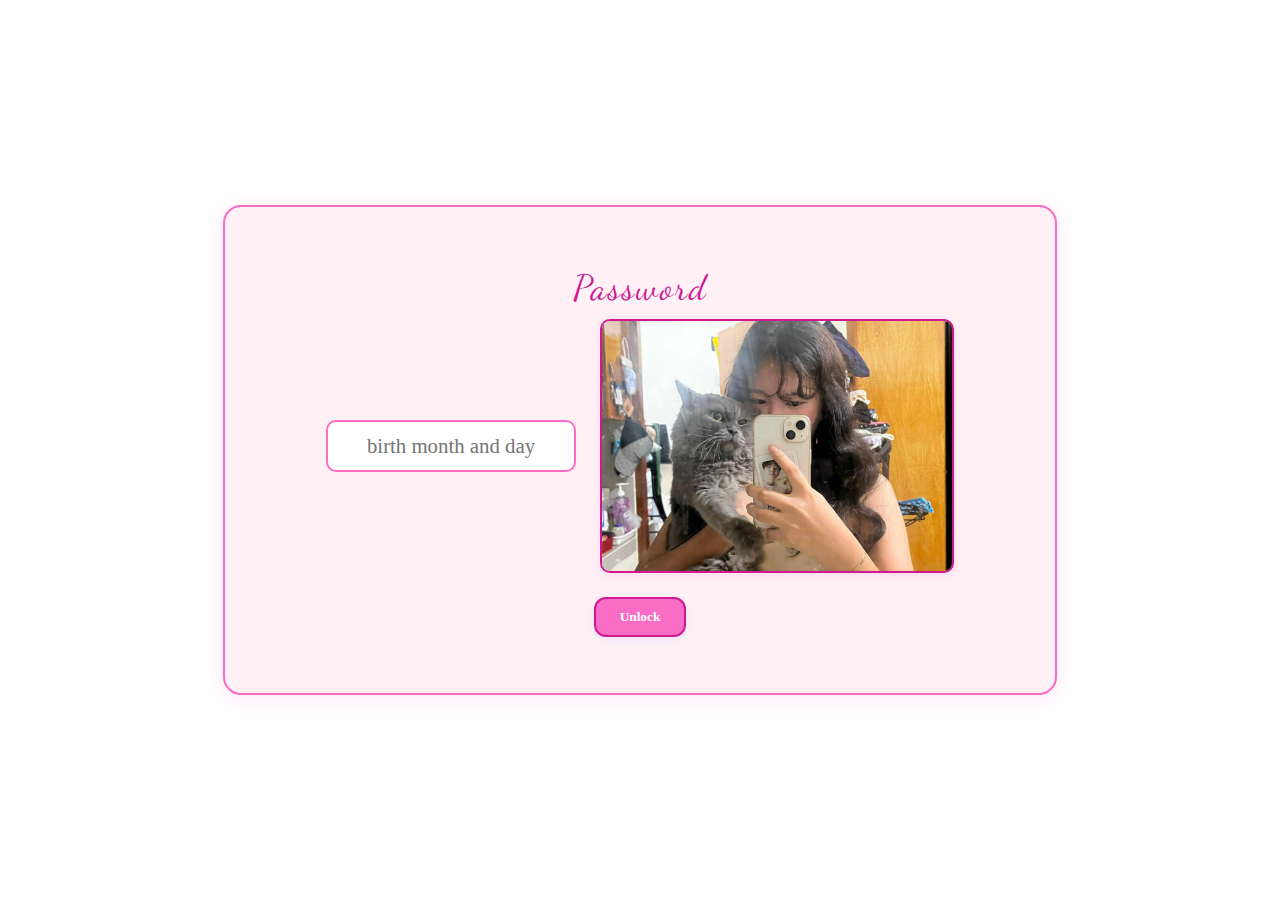
<file: letter.html>
<!DOCTYPE html>
<html lang="en">
<head>
  <meta charset="UTF-8">
  <meta name="viewport" content="width=device-width, initial-scale=1.0">
  <title>Open Letter</title>
  <style>
    body {
      background: url('https://tse1.explicit.bing.net/th/id/OIP.W0O2IN_h5yaTLvSN2W8D-QHaEK?rs=1&pid=ImgDetMain&o=7&rm=3');
      background-size: cover;
      background-position: center;
      min-height: 100vh;
      display: flex;
      align-items: center;
      justify-content: center;
      margin: 0;
    }
    /* Responsive adjustments */
@media (max-width: 600px) {
  .paper-container {
    max-width: 98vw;
    padding: 24px 4vw 24px 4vw;
    margin: 24px 0;
    border-radius: 14px;
  }
  .birthday-message h1 {
    font-size: 1.5em;
  }
  .birthday-message .date {
    font-size: 1em;
  }
  iframe {
    width: 90vw !important;
    min-width: 0 !important;
    max-width: 100% !important;
  }
  .next-button {
    font-size: 1em;
    padding: 8px 18px;
  }
}
    .pink-modal {
      background: #fff0f6 !important;
      border: 2px solid #fa6dc4 !important;
      border-radius: 18px !important;
      box-shadow: 0 4px 24px rgba(218, 25, 148, 0.10);
      max-width: 750px;
      width: 98vw;
      margin: 30px auto;
      padding: 60px 40px 56px 40px;
      position: relative;
      text-align: center;
    }
    .pink-input {
      padding: 12px 18px;
      border: 2px solid #fa6dc4;
      border-radius: 10px;
      font-size: 1.3em;
      font-family: 'Georgia', serif;
      outline: none;
      background: #fff;
      color: #d21994;
      width: 250px;
      box-sizing: border-box;
      text-align: center;
    }
    .pink-input:focus {
      border-color: #d21994;
    }
    .pin-landscape-img {
      width: 350px;
      height: 250px;
      object-fit: cover;
      border-radius: 10px;
      border: 2px solid #d21994;
      box-shadow: 0 2px 8px rgba(218, 25, 148, 0.10);
    }
    #pinError {
      color: #d32f2f;
      margin-top: 10px;
      font-size: 1em;
      display: none;
    }
    .letter-paper {
  position: relative;
  overflow: hidden;
  border: 2px dashed #fa6dc4 !important;
  color: #d21994 !important;
  border-radius: 16px;
  box-shadow: 0 8px 32px rgba(33,150,243,0.12), 0 1px 4px rgba(33,150,243,0.08);
  padding: 40px 32px 40px 32px;
  max-width: 1000px;
  width: 100%;
  font-family: 'Georgia', 'Times New Roman', serif;
  animation: fadeIn 1s;
  margin: 30px auto;
  min-height: 80vh;
  background: transparent !important;
  display: block;
}

.letter-paper::before {
  content: "";
  position: absolute;
  inset: 0;
  background: 
    linear-gradient(rgba(250,109,196,0.35), rgba(250,109,196,0.35)),
    url('them.jpg') center center/cover no-repeat;
  opacity: 0.55;
  z-index: 0;
}

.letter-paper > * {
  position: relative;
  z-index: 1;
}
    .letter-paper p {
      font-family: 'Courier New', Courier, monospace;
      font-size: 15px;
      color: #ffffff;
      line-height: 1.7;
      margin-bottom: 5px;
      text-align: left;
      letter-spacing: 0.5px;
      text-shadow: 1px 1px 2px rgba(0,0,0,0.3);
    }
    .letter-title {
      font-family: 'Dancing Script', cursive;
      font-size: 2em;
      text-align: center;
      margin-bottom: 18px;
      color: #d21957;
    }
    @keyframes fadeIn {
      from { opacity: 0; transform: translateY(5px);}
      to { opacity: 1; transform: translateY(0);}
    }
    .letter-sign {
      margin-top: 32px;
      text-align: right;
      font-family: 'Dancing Script', cursive;
      font-size: 1.2em;
      color: #ffffff;
      text-shadow: 2px 2px 5px rgba(5, 4, 4, 0.3);
    }
     .envelope {
      width: 340px;
      height: 220px;
      position: relative;
      margin: 0 auto;
      perspective: 800px;
    }
    .envelope-flap {
      width: 340px;
      height: 110px;
      background: #fa6dc4;
      position: absolute;
      top: 0;
      left: 0;
      border-radius: 0 0 180px 180px/0 0 110px 110px;
      transform-origin: top center;
      z-index: 3;
      box-shadow: 0 2px 8px rgba(218, 25, 148, 0.10);
      transition: transform 0.8s cubic-bezier(.77,0,.18,1);
    }
    .envelope-front {
      width: 340px;
      height: 110px;
      background: #fff;
      position: absolute;
      top: 110px;
      left: 0;
      border-radius: 0 0 24px 24px;
      z-index: 2;
      border: 2px solid #fa6dc4;
      box-shadow: 0 4px 24px rgba(218, 25, 148, 0.10);
    }
    .envelope-letter {
      width: 300px;
      height: 140px;
      background: #fff0f6;
      position: absolute;
      top: 40px;
      left: 20px;
      border-radius: 12px;
      z-index: 1;
      border: 2px dashed #fa6dc4;
      box-shadow: 0 2px 8px rgba(218, 25, 148, 0.10);
    }
    .next-button {
      display: block;
      margin: 32px auto 0;
      padding: 10px 24px;
      background: #fa6dc4;
      color: #fff;
      border: none;
      border-radius: 12px;
      text-decoration: none;
      font-weight: bold;
      box-shadow: 0 2px 8px rgba(33,150,243,0.10);
      transition: background 0.3s;
      font-family: 'Georgia', serif;
      border: 2px solid #d21994;
    }
    .next-button:hover {
      background: #d21994;
    }
  </style>
  <link href="https://fonts.googleapis.com/css2?family=Dancing+Script:wght@700&display=swap" rel="stylesheet">
</head>
<body>
  <!-- Password Modal Only -->
  <div id="pinModal" class="pin-modal" style="display:flex;">
    <div class="pin-content pink-modal">
      <span class="pin-label" style="
        font-family: 'Dancing Script', cursive;
        font-size: 2.2em;
        color: #d21994;
        letter-spacing: 2px;
        text-shadow: 1px 2px 8px #fff, 0 1px 0 #fff;
        margin-bottom: 10px;
        display: block;
      ">
        Password
      </span>
      <div style="display:flex; align-items:center; justify-content:center; gap:24px;">
        <input id="pinInput" type="password" maxlength="4" placeholder="birth month and day" class="pink-input" autocomplete="off" />
        <img src="2.jpg" alt="pretty" class="pin-landscape-img">
      </div>
      <button id="pinEnter" class="next-button" style="margin-top:24px;">Unlock</button>
      <div id="pinError">Incorrect password. Try again.</div>
    </div>
  </div>
 <!-- Envelope Animation -->
  <div id="envelopeContainer" style="display:none; justify-content:center; align-items:center; height:100vh; position:fixed; top:0; left:0; width:100vw; background:rgba(255,240,246,0.92); z-index:10;">
    <div class="envelope">
      <div class="envelope-flap" id="flap"></div>
      <div class="envelope-front"></div>
      <div class="envelope-letter"></div>
    </div>
  </div>

  <!-- Letter Content -->
  <div class="letter-paper" id="letter" style="display:none;">
    <div class="letter-title">To My Everything,</div>
     <img src="omsem.jpg" alt="us" style="
    display:block;
    margin: 0 auto 18px auto;
    max-width: 350px;
    border-radius: 16px;
    border: 3px solid #fff;
    box-shadow: 0 2px 12px rgba(0,0,0,0.10);
  ">
  <p>
    Hello baby, sorry if eto lang yung na offer ko sa'yo this gf's day. I hope this message reminds you how much you mean to me. 
    Even hindi gf's day mahal kita sa kada segundo, minuto, at araw-araw na lumipas.
  </p>
    <p>
      Thankyou for being my everything, alam mo naman na sobrang swerte ko sa'yo. Thankyou rin for loving me unconditionally. 
      You're the best thing na dumating sa buhay ko and I know nothing can take your place in my heart. 
      Na-aappreciate ko lahat ng efforts na ginagawa mo sakin, kahit na sinasabi mo na maliit.
      Maliit man or malaki super kong ni ccherish yung lahat ng ginagawa mo for me, and for us. 
      You are the answer to my prayers, the girl I've always dream of. Every moment na magkasama tayo sobrang saya ko kasi by just being with 
      you nawawala lahat ng pagod ko. May times na hindi tayo nagkakasundo sa mga bagay, and still nagagawa natin ayusin agad-agad. 
      Sobrang proud ako sa mga achievements mo and ma aachieve mo pa lang.
    </p>
    <p>
      I will always be your number 1 fan and supporter sa buong buhay mo, baby!! 
      we don't know what future holds pero in my eyes, sa'yo ko lang talaga nakikita yung future ko. I will always forever grateful na naging part ako sa buhay mo. 
      I will forever cherish this moments, and I will love you till my last breath. Hays ganda mo talaga always in all ways 😩.
    </p>
 <p>
  Again Happy girlfriend's day, my iska 💗!!
    </p>
    <div class="letter-sign">Yours Truly,<br>Your Always</div>
 <script>
    const correctPin = "1216";
    const pinModal = document.getElementById('pinModal');
    const envelopeContainer = document.getElementById('envelopeContainer');
    const letter = document.getElementById('letter');
    const flap = document.getElementById('flap');

    document.getElementById('pinEnter').onclick = function() {
      const pinInput = document.getElementById('pinInput').value;
      if(pinInput === correctPin) {
        pinModal.style.display = 'none';
        envelopeContainer.style.display = 'flex';
        setTimeout(() => {
          flap.style.transform = 'rotateX(120deg)';
        }, 500);
        setTimeout(() => {
          envelopeContainer.style.display = 'none';
          letter.style.display = 'block';
        }, 1800);
      } else {
        document.getElementById('pinError').style.display = "block";
        document.getElementById('pinInput').value = "";
      }
    };
    document.getElementById('pinInput').onkeydown = function(e) {
      if (e.key === "Enter") {
        document.getElementById('pinEnter').click();
      }
      document.getElementById('pinError').style.display = "none";
    };
  </script>
</body>
</html>
</file>
